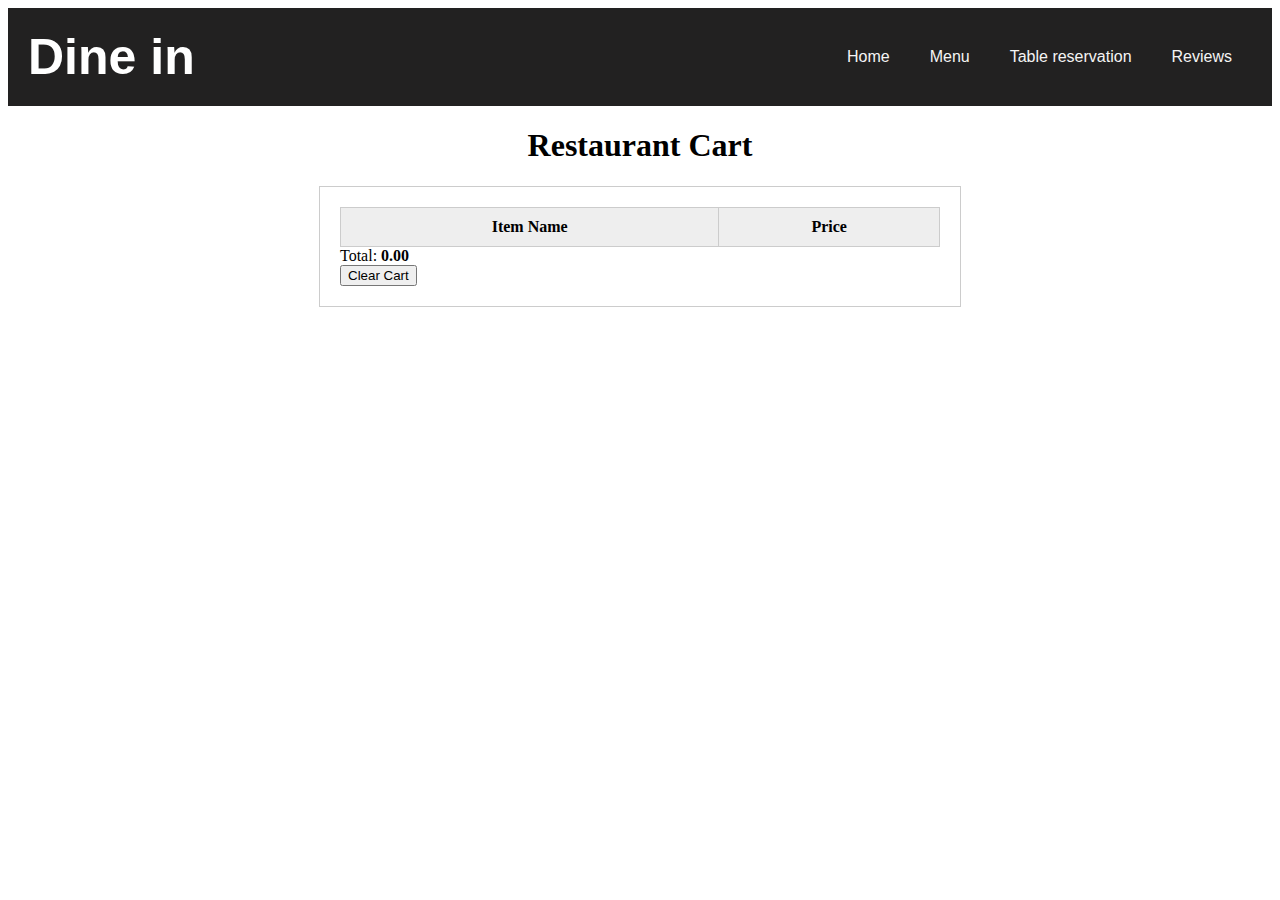
<file: varaprasad/cart.html>
<!DOCTYPE html>
<html>
<head>
  <title>Cafe Cart</title>
  <style>
  /* CSS styles for the shopping cart page */

h1 {
  text-align: center;
}

.container {
  margin: 20px auto;
  max-width: 600px;
  border: 1px solid #ccc;
  padding: 20px;
}

table {
  width: 100%;
  border-collapse: collapse;
}

thead {
  background-color: #eee;
}

th,
td {
  padding: 10px;
  text-align: center;
  border: 1px solid #ccc;
}

#total-price {
  font-weight: bold;
}

.btn {
  display: inline-block;
  padding: 10px 20px;
  background-color: #4CAF50;
  color: white;
  text-decoration: none;
  border: none;
  border-radius: 4px;
  cursor: pointer;
}

.btn:hover {
  background-color: #3e8e41;
}
.navbar {
    display: flex;
    justify-content: space-between;
    align-items: center;
    padding: 20px;
    background-color: #0c0b0be8;
    color: #ffffff;
    font-family: Arial, sans-serif;
  }
  .nav-links {
    display: flex;
    justify-content: space-between;
    align-items: center;
    list-style: none;
    margin: 0;
    padding: 0;
  }
  
  .nav-links li {
    margin: 0 20px;
  }
  
  .nav-links a {
    color: #f5f4f4;
    text-decoration: none;
    font-size: 16px;
    transition: color 0.3s ease;
  }
  
  .nav-links a:hover {
    color: #f1c40f;
  }
  
  .logo h1 {
    margin: 0;
    font-size: 50px;
  }

  </style>
</head>
<body>
  <nav class="navbar">
    <div class="logo">
      <h1>Dine in</h1>
    </div>
    <ul class="nav-links">
      <li><a href="index.html">Home</a></li>
      <li><a href="Menu.html">Menu</a></li>
      <li><a href="reservation.html">Table reservation</a></li>
      <li><a href="rating.html">Reviews</a></li>
      </ul>
  </nav>
  <h1>Restaurant Cart</h1>
  <div class="menu-container container">
    <table>
      <thead>
        <tr>
          <th>Item Name</th>
          <th>Price</th>
        </tr>
      </thead>
      <tbody id="cart-items">
      </tbody>
    </table>
    <div>Total: <span id="total-price"></span></div>
    <button onclick="clearcart()">Clear Cart</button>

    
  </div>
  <script>
    // Get the cart items from local storage
    let cartItems = JSON.parse(localStorage.getItem("items")) || [];
    // Display the cart items in a table
    let cartTable = document.getElementById("cart-items");
    let totalPrice = 0;
    for (let i = 0; i < cartItems.length; i++) {
      let cartItem = cartItems[i];
      let row = cartTable.insertRow(-1);
      let nameCell = row.insertCell(0);
      let priceCell = row.insertCell(1);
      nameCell.innerHTML = cartItem.name;
      priceCell.innerHTML = cartItem.price;
      let itemTotalPrice = cartItem.price;
      totalPrice += itemTotalPrice;
    }

    // Display the total price
    let totalPriceElement = document.getElementById("total-price");
    totalPriceElement.innerHTML = totalPrice.toFixed(2);
  
  </script>
</body>
</html>
</file>
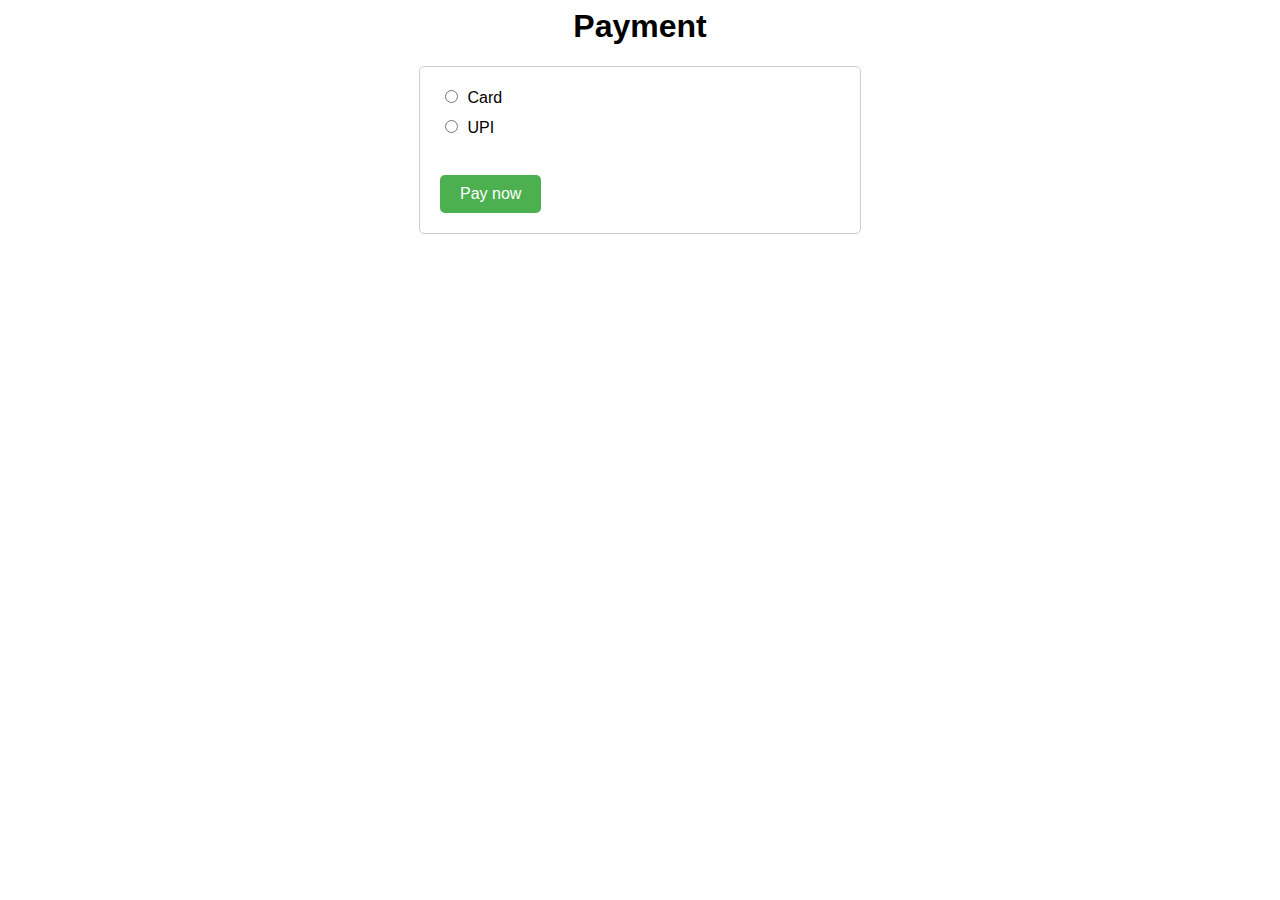
<file: varaprasad/paynow.html>
<html>
<head>
  <title>Payment</title>
  <style>
    body {
      font-family: Arial, sans-serif;
    }
    
    form {
      max-width: 400px;
      margin: 0 auto;
      padding: 20px;
      border: 1px solid #ccc;
      border-radius: 5px;
    }
    
    h1 {
      text-align: center;
    }
    
    label {
      display: inline-block;
      margin-bottom: 10px;
    }
    
    input[type="radio"] {
      margin-right: 5px;
    }
    
    input[type="submit"] {
      background-color: #4CAF50;
      color: white;
      border: none;
      padding: 10px 20px;
      text-align: center;
      text-decoration: none;
      display: inline-block;
      font-size: 16px;
      margin-top: 10px;
      cursor: pointer;
      border-radius: 5px;
    }
    
    input[type="submit"]:hover {
      background-color: #45a049;
    }
  </style>
</head>
<body>
  <h1>Payment</h1>
  <form>
    <input type="radio" id="cardPayment" name="paymentMethod" value="card">
    <label for="cardPayment">Card</label><br>
    
    <input type="radio" id="upiPayment" name="paymentMethod" value="upi">
    <label for="upiPayment">UPI</label><br><br>
    
    <input type="submit" value="Pay now">
  </form>
</body>
</html>
</file>
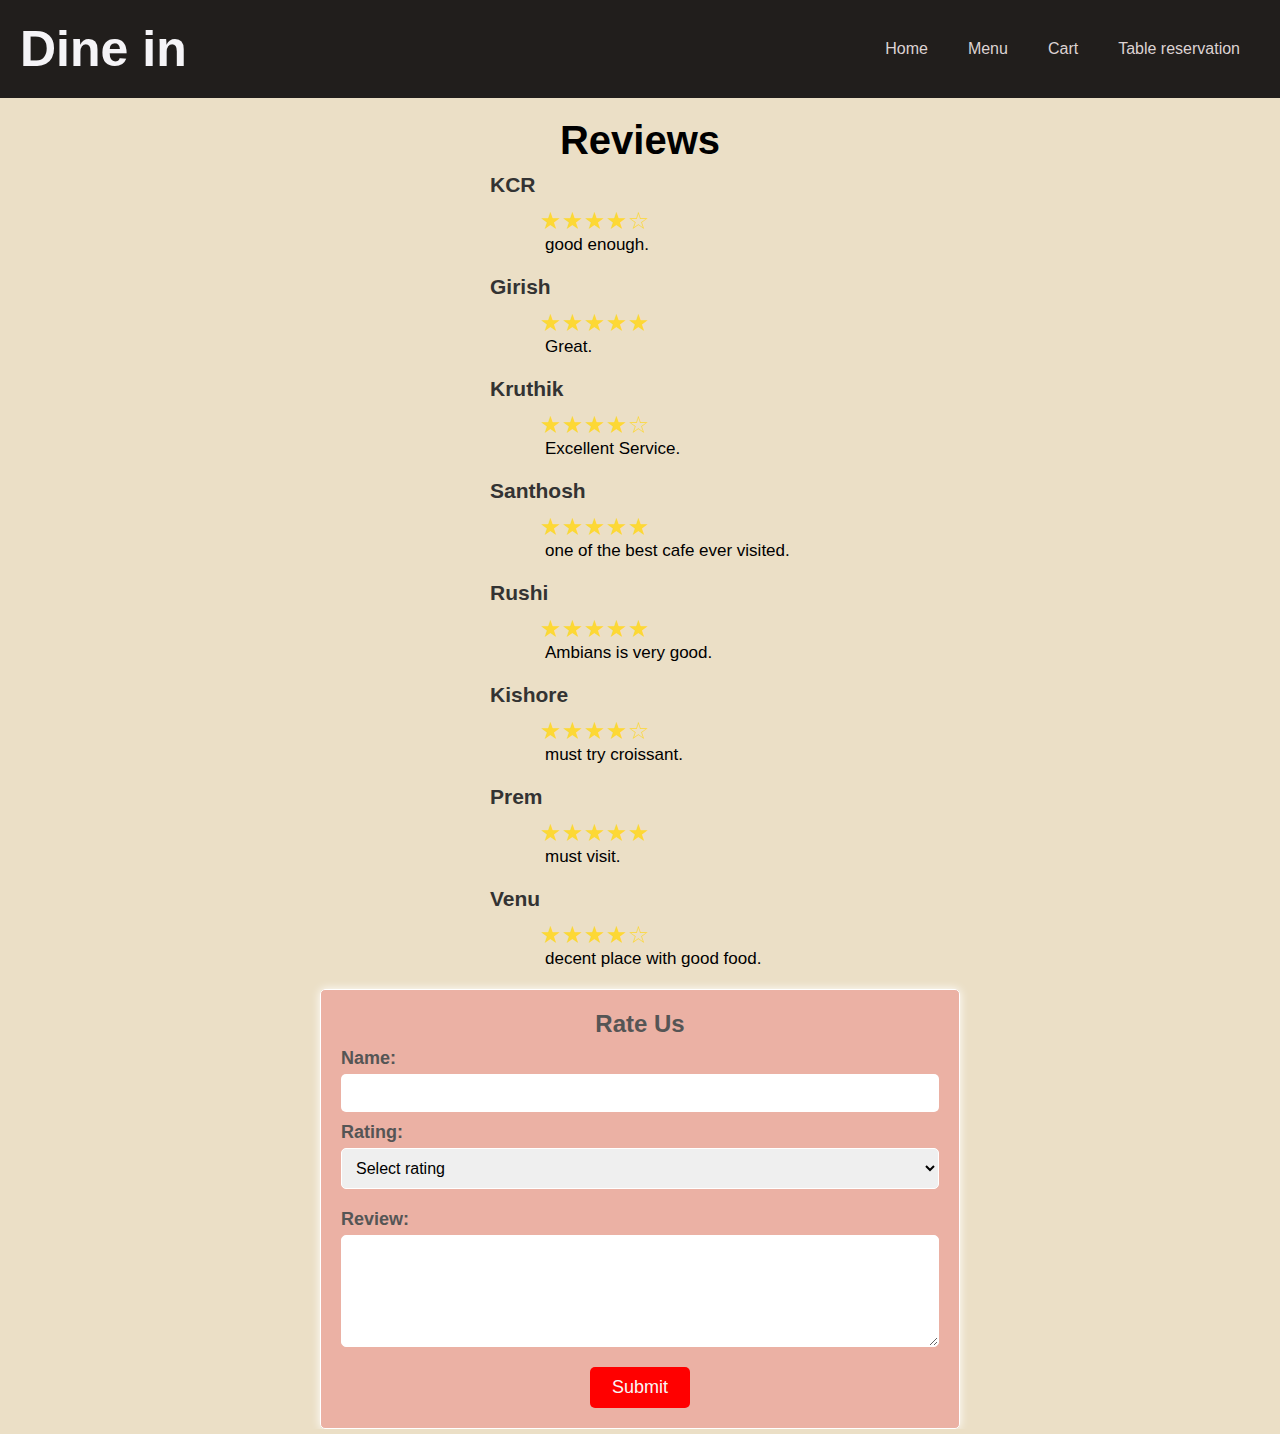
<file: varaprasad/rating.html>
<!DOCTYPE html>
<html lang="en">

<head>
    <meta name="viewport" content="width=device-width, initial-scale=1.0">
    <title>Cafe</title>
    <link rel="stylesheet" href="styles.css">
    <link rel="stylesheet" href="rating.js">
    <meta charset="UTF-8">
    <title>Star rating using pure CSS</title>
</head>

<body>
    <nav class="navbar">
        <div class="logo">
          <h1>Dine in</h1>
        </div>
        <ul class="nav-links">
          <li><a href="index.html">Home</a></li>
          <li><a href="Menu.html">Menu</a></li>
          <li><a href="cart.html">Cart</a></li>
          <li><a href="reservation.html">Table reservation</a></li>
          </ul>
      </nav>
      <!-- Existing reviews -->
      <div id="reviews">
        <h2>Reviews</h2>
        <ul>
          <div class="r1">
            <li>
            <strong>KCR</strong>
            <span class="stars">&#9733;&#9733;&#9733;&#9733;&#9734;</span>
            <p>good enough.</p>
          </li>
          <li>
            <strong>Girish</strong>
            <span class="stars">&#9733;&#9733;&#9733;&#9733;&#9733;</span>
            <p>Great.</p>
          </li>
          <li>
            <strong>Kruthik</strong>
            <span class="stars">&#9733;&#9733;&#9733;&#9733;&#9734;</span>
            <p>Excellent Service.</p>
          </li>
          <li>
            <strong>Santhosh</strong>
            <span class="stars">&#9733;&#9733;&#9733;&#9733;&#9733;</span>
            <p>one of the best cafe ever visited.</p>
          </li>
          </div>
          <div class="r2">
          <li>
            <strong>Rushi</strong>
            <span class="stars">&#9733;&#9733;&#9733;&#9733;&#9733;</span>
            <p>Ambians is very good.</p>
          </li>
          <li>
            <strong>Kishore</strong>
            <span class="stars">&#9733;&#9733;&#9733;&#9733;&#9734;</span>
            <p>must try croissant.</p>
          </li>
          <li>
            <strong>Prem</strong>
            <span class="stars">&#9733;&#9733;&#9733;&#9733;&#9733;</span>
            <p>must visit.</p>
          </li>
          <li>
            <strong>Venu</strong>
            <span class="stars">&#9733;&#9733;&#9733;&#9733;&#9734;</span>
            <p>decent place with good food.</p>
          </li>
          </div>
        </ul>
      </div>
<form>
    <h3>Rate Us</h3>
     <label for="name">Name:</label>
    <input type="text" id="name" required>
    
    <label for="rating">Rating:</label>
    <select id="rating" required>
      <option value="">Select rating</option>
      <option value="1">1 star</option>
      <option value="2">2 stars</option>
      <option value="3">3 stars</option>
      <option value="4">4 stars</option>
      <option value="5">5 stars</option>
    </select>
    
    <label for="review">Review:</label>
    <textarea id="review" rows="5"></textarea>
    
    <button type="submit">Submit</button>
  </form>
</file>
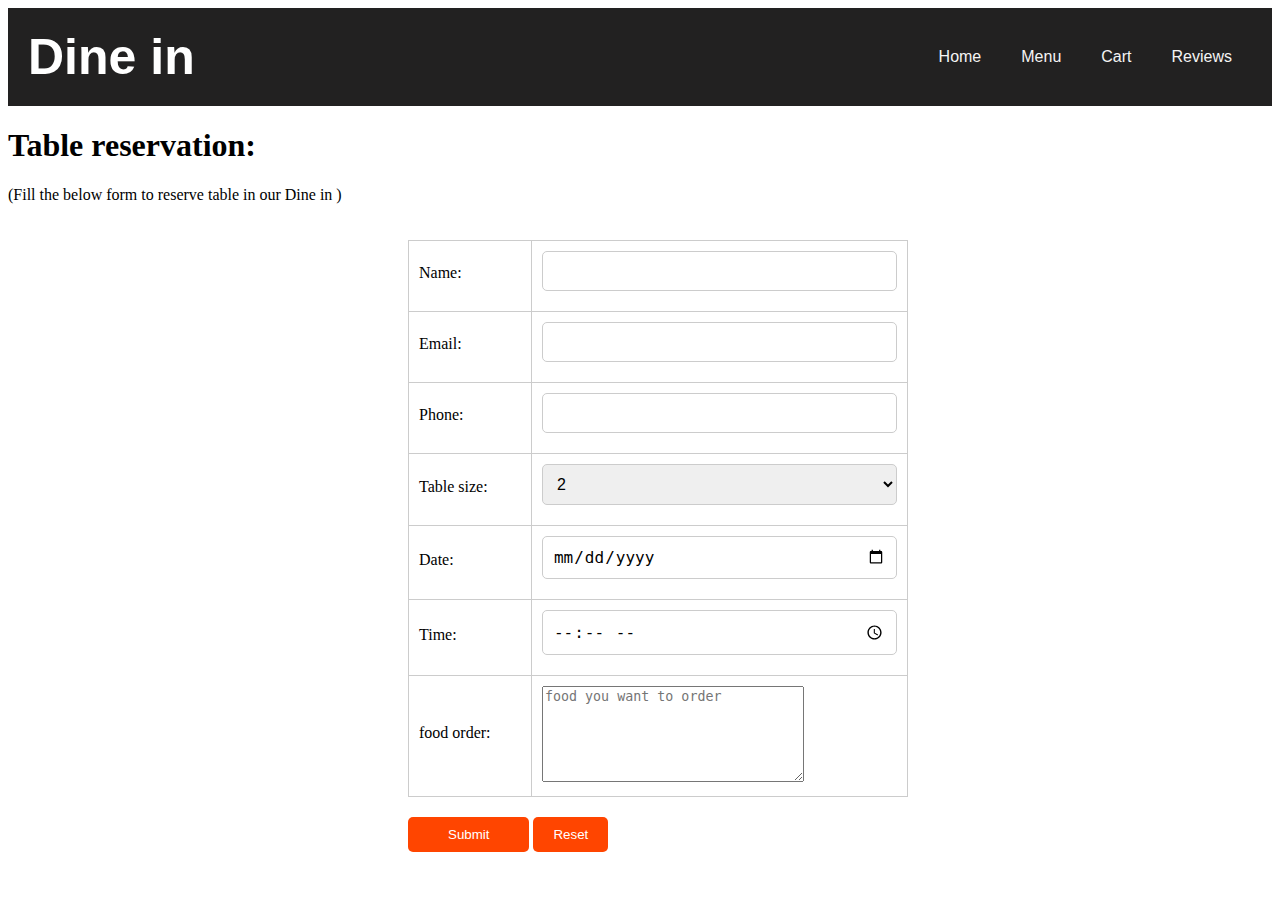
<file: varaprasad/reservation.html>
<!DOCTYPE html>
<html lang="en">

<head>
    <meta name="viewport" content="width=device-width, initial-scale=1.0">
    <title>Cafe</title>
    <link rel="stylesheet" href="reservation.css">
 </body>
 <body>
  <nav class="navbar">
      <div class="logo">
        <h1>Dine in</h1>
      </div>
      <ul class="nav-links">
        <li><a href="index.html">Home</a></li>
        <li><a href="Menu.html">Menu</a></li>
        <li><a href="cart.html">Cart</a></li>
        <li><a href="rating.html">Reviews</a></li>
        </ul>
    </nav>
    <h1 >Table reservation:</h1>
 <p>(Fill the below form to reserve table in our Dine in )</p>
 
 <form>
    <table>
      <tr>
        <td><label for="name">Name:</label></td>
        <td><input type="text" id="name" name="name"></td>
      </tr>
      <tr>
        <td><label for="email">Email:</label></td>
        <td><input type="email" id="email" name="email"></td>
      </tr>
      <tr>
        <td><label for="phone">Phone:</label></td>
        <td><input type="tel" id="phone" name="phone"></td>
      </tr>
      <tr>
        <td><label for="table-size">Table size:</label></td>
        <td>
          <select id="table-size" name="table-size">
            <option value="2">2</option>
            <option value="4">4</option>
            <option value="6">6</option>
            <option value="8">8</option>
            <option value="10">10</option>
          </select>
        </td>
      </tr>
      <tr>
        <td><label for="date">Date:</label></td>
        <td><input type="date" id="date" name="date"></td>
      </tr>
      <tr>
        <td><label for="time">Time:</label></td>
        <td><input type="time" id="time" name="time"></td>
      </tr>
      <tr>
        <td><label for="time">food order:</label></td>
        <td> <textarea cols="30" rows="6" placeholder="food you want to order"></textarea> <a href="#"></a></td>
      </tr>
    </table>
    <button type="submit">Submit</button>
    <button type="Reset">Reset</button>
</form>
</file>
<file: varaprasad/styles.css>
/* Global styles */
* {
  margin: 0;
  padding: 0;
  box-sizing: border-box;
}

body {
  font-family: Arial, sans-serif;
  background-color: #be98464f;
}

.navbar {
  display: flex;
  justify-content: space-between;
  align-items: center;
  padding: 20px;
  background-color: #0c0b0be8;
  color: #f5f4f7;
  font-family: Arial, sans-serif;
}



.cart-btn {
  background-color: #361500;
  color: whitesmoke;
  padding: 10px;
  border-radius: 20px;
  border: 0;

}


form {
  color: #555;
  display: flex;
  padding: 2px;
  border: 1px solid currentColor;
  border-radius: 5px;
}
input[type="search"] {
  border: none;
  background: transparent;
  margin: 0;
  padding: 7px 8px;
  font-size: 14px;
  color: inherit;
  border: 1px solid transparent;
  border-radius: inherit;
}

input[type="search"]::placeholder {
  color: #bbb;
}
.nav-links {
  display: flex;
  justify-content: space-between;
  align-items: center;
  list-style: none;
  margin: 0;
  padding: 0;
}

.nav-links li {
  margin: 0 20px;
}

.nav-links a {
  color: #ddd3d3;
  text-decoration: none;
  font-size: 16px;
  transition: color 0.3s ease;
}

.nav-links a:hover {
  color: #f1c40f;
}

.logo h1 {
  margin: 0;
  font-size: 50px;
}

@media screen and (max-width: 768px) {
  .nav-links {
    display: none;
  }
}


.drink-items > div {
  background-color: rgba(250, 250, 250, 0.185);
  border-radius: 10px;
  box-shadow: 0 3px 6px rgba(0, 0, 0, 0.16);
  padding: 20px;
  margin-bottom: 20px;
}

.drink-item {
  display: flex;
  flex-wrap: wrap;
  justify-content: space-between;
  align-items: center;
  margin-bottom: 2rem;
}

.drink-items h2 {
  font-size: 2.5rem;
  margin-bottom: 2rem;
  color: #070707;
  text-align: center;
}

.drink-items .drink-img {
  margin-bottom: 2rem;
  display: flex;
  justify-content: center;
  align-items: center;
}

.drink-items img {
  max-width: 100%;
  height: auto;
  display: block;
}

.drink-description {
  text-align: left;
  padding: 0 20px;
}

.drink-description p {
  margin-bottom: 10px;
}

.drink-description .drink-price {
  color: #dc143c;
  font-weight: bold;
}

.drink-img {
  flex-basis: 40%;
}

/* Showcase styles */
.showcase-area {
  display: flex;
  justify-content: center;
  align-items: center;
  height: 100vh;
  background-color: #ffffff;
  background-size: cover;
  background-position: center;
  text-align: center;
}

.main-title {
  font-size: 4rem;
  color: #000000;
  text-shadow: 2px 2px 4px rgba(0, 0, 0, 0.3);
  margin-bottom: 2rem;
  font-family: 'Times New Roman', Times, serif;
}

.showcase-container p {
  font-size: 1.5rem;
  color: #000000;
  margin-bottom: 2rem;
}

.btn {
  display: inline-block;
  padding: 1rem 2rem;
  background-color: #ff6347;
  color: #fff;
  font-size: 1.2rem;
  text-decoration: none;
  text-transform: uppercase;
  border-radius: 2rem;
  transition: all 0.3s ease;
}

.btn:hover {
  transform: translateY(-5px);
  box-shadow: 0 2px 5px rgba(0, 0, 0, 0.1);
}

.btn-primary {
  background-color: #b82bec;
  margin-left: 1.5rem;
}

/* About section styles */
.about-wrapper {
  padding: 4rem 0;
}

.about-text {
  text-align: center;
}

#small {
  font-size: 2.5rem;
  color: #0e0d0d;
  font-weight: bolder;

}

.about-text h2{
  font-size: 2.5rem;
  margin-bottom: 2rem;
  color: #070707;
}

.about-text p {
  font-size: 1.2rem;
  line-height: 1.8;
  margin-bottom: 2rem;
  color: #0e0d0d;
}

/* Menu section styles */
.menu-container {
  padding: 4rem 0;
}

.menu-type h2 {
  font-size: 2.5rem;
  margin-bottom: 2rem;
  color: #333;
  text-align: center;
}

.menu-type .img-container {
  margin-bottom: 2rem;
  display: flex;
  justify-content: center;
  align-items: center;
}

.menu-type img {
  max-width: 100%;
  height: auto;
  display: block;
}

.menu-item {
  margin-bottom: 2rem;
  display: flex;
  justify-content: space-between;
  align-items: center;
}

.menu-item img {
  width: 40%;
  margin-right: 2rem;
}

.menu-item h3 {
  font-size: 2rem;
  margin-bottom: 1rem;
  color: #333;
}

.menu-item p {
  font-size: 1.2rem;
  line-height: 1.8;
  margin-bottom: 1rem;
  color: #666;
}

.menu-item .price {
  font-size: 1.5rem;
  color: #ff6347;
  font-weight: bold;
}

/* Contact section styles */
.contact-container {
  padding: 4rem 0;
}

/* Footer styles */
footer {
  background-color: #333;
  color: #ffffff;
  padding: 2rem;
  text-align: center;
}

.footer-text {
  font-size: 1.2rem;
  margin-bottom: 1rem;
}

.left, .right {
  display: inline-block;
}

.right {
  float: right;
}

.footer-social-icons {
  display: flex;
  justify-content: center;
}

.footer-social-icons a {
  display: inline-block;
  margin-right: 1.5rem;
}

.footer-social-icons a:last-child {
  margin-right: 0;
}

.footer-social-icons img {
  width: 30px;
  height: 30px;
  object-fit: contain;
}

.form-container {
  max-width: 500px;
  margin: 0 auto;
  padding: 20px;
  background-color: #e9e1e1;
  border-radius: 5px;
}

.form-container h2 {
  margin-bottom: 20px;
  text-align: center;
}

.form-container label {
  display: block;
  margin-bottom: 8px;
}

.form-container input[type="text"],
.form-container input[type="email"],
.form-container textarea {
  width: 100%;
  padding: 10px;
  margin-bottom: 20px;
  border: none;
  border-radius: 3px;
  background-color: #fff;
  box-shadow: inset 0 1px 3px rgba(0, 0, 0, 0.1);
}

.form-container input[type="submit"] {
  background-color: #007bff;
  border: none;
  color: #fff;
  padding: 10px 20px;
  border-radius: 3px;
  cursor: pointer;
  transition: background-color 0.2s ease;
}

.form-container input[type="submit"]:hover {
  background-color: #0069d9;
}
form {
  display: flex;
  flex-direction: column;
  margin-bottom: 20px;
}

label {
  font-weight: bold;
  margin-bottom: 5px;
}

input[type="text"], select, textarea {
  padding: 10px;
  border: none;
  border-radius: 5px;
  margin-bottom: 10px;
}

button[type="submit"] {
  padding: 10px;
  background-color: #007bff;
  color: #fff;
  border: none;
  border-radius: 5px;
  width: 100px;
  align-self: center;
}

/* Style for the existing reviews */
#reviews {
  margin-top: 20px;
}

#reviews h2 {
  text-align: center;
  font-size: 40px;
  margin-bottom: 10px;
}

#reviews p{
  font-size: 17px;
  margin-bottom: 10px;
  margin-left: 545px;
}
 
li strong {
  font-size: 21px;
  color: #333;
  display: block;
  margin-bottom: 10px;
  margin-left: 490px;
}
#reviews ul {
  list-style: none;
  padding: 0;
  margin: 0;
}

#reviews li {
  margin-bottom: 20px;
}

.stars {
  color: #fdd835;
  font-size: 24px;
  margin-left: 540px;
}

/* Style the form container */
form {
  width: 50%;
  margin: auto;
  padding: 20px;
  border: 1px solid #ffffff;
  border-radius: 5px;
  box-shadow: 0 0 10px #ffffff;
    background-color: #ec7e7e79;
    
  }

/* Style the form headings */
h3{
  text-align: center;
  font-size: 24px;
  margin-bottom: 10px;
}

/* Style the form labels */
label {
  display: block;
  font-size: 18px;
  margin-bottom: 5px;
}

/* Style the form input fields */
input, select, textarea {
  width: 100%;
  padding: 10px;
  margin-bottom: 20px;
  border-radius: 5px;
  border: 1px solid #ffffff;
  font-size: 16px;
}

/* Style the form submit button */
button[type="submit"] {
  background-color: #ff0000;
  color: rgb(248, 246, 246);
  padding: 10px 20px;
  border: none;
  border-radius: 5px;
  font-size: 18px;
  cursor: pointer;
}

/* Style the form submit button on hover */
button[type="submit"]:hover {
  background-color: #3e8e41;
}
</file>
<file: varaprasad/reservation.css>
/* reservation styles */
table {
    position: relative;
    left: 400px;
    top: 20px;
  }
table {
    border-collapse: collapse;
    width: 100%;
    max-width: 500px;
  }
  
  table td {
    padding: 10px;
    border: 1px solid #ccc;
  }
  
  label {
    display: block;
    margin-bottom: 5px;
  }
  
  input[type="text"],
  input[type="email"],
  input[type="tel"],
  select,
  input[type="date"],
  input[type="time"] {
    width: 100%;
    padding: 10px;
    font-size: 16px;
    border: 1px solid #ccc;
    border-radius: 5px;
    box-sizing: border-box;
    margin-bottom: 10px;
  }
  
  button[type="submit"] {
    background-color: #FF4500;
    color: #FFF;
    border: none;
    padding: 10px 40px;
    border-radius: 5px;
    cursor: pointer;
  }
  button {
    position: relative;
    left: 300px;
    top: 40px;
  }
  button[type="Reset"] {
    background-color: #FF4500;
    color: #FFF;
    border: none;
    padding: 10px 20px;
    border-radius: 5px;
    cursor: pointer;
  }
  button {
    position: relative;
    left: 400px;
    top: 40px;
  }
  .navbar {
    display: flex;
    justify-content: space-between;
    align-items: center;
    padding: 20px;
    background-color: #0c0b0be8;
    color: #ffffff;
    font-family: Arial, sans-serif;
  }
  .nav-links {
    display: flex;
    justify-content: space-between;
    align-items: center;
    list-style: none;
    margin: 0;
    padding: 0;
  }
  
  .nav-links li {
    margin: 0 20px;
  }
  
  .nav-links a {
    color: #f5f4f4;
    text-decoration: none;
    font-size: 16px;
    transition: color 0.3s ease;
  }
  
  .nav-links a:hover {
    color: #f1c40f;
  }
  
  .logo h1 {
    margin: 0;
    font-size: 50px;
  }
</file>
